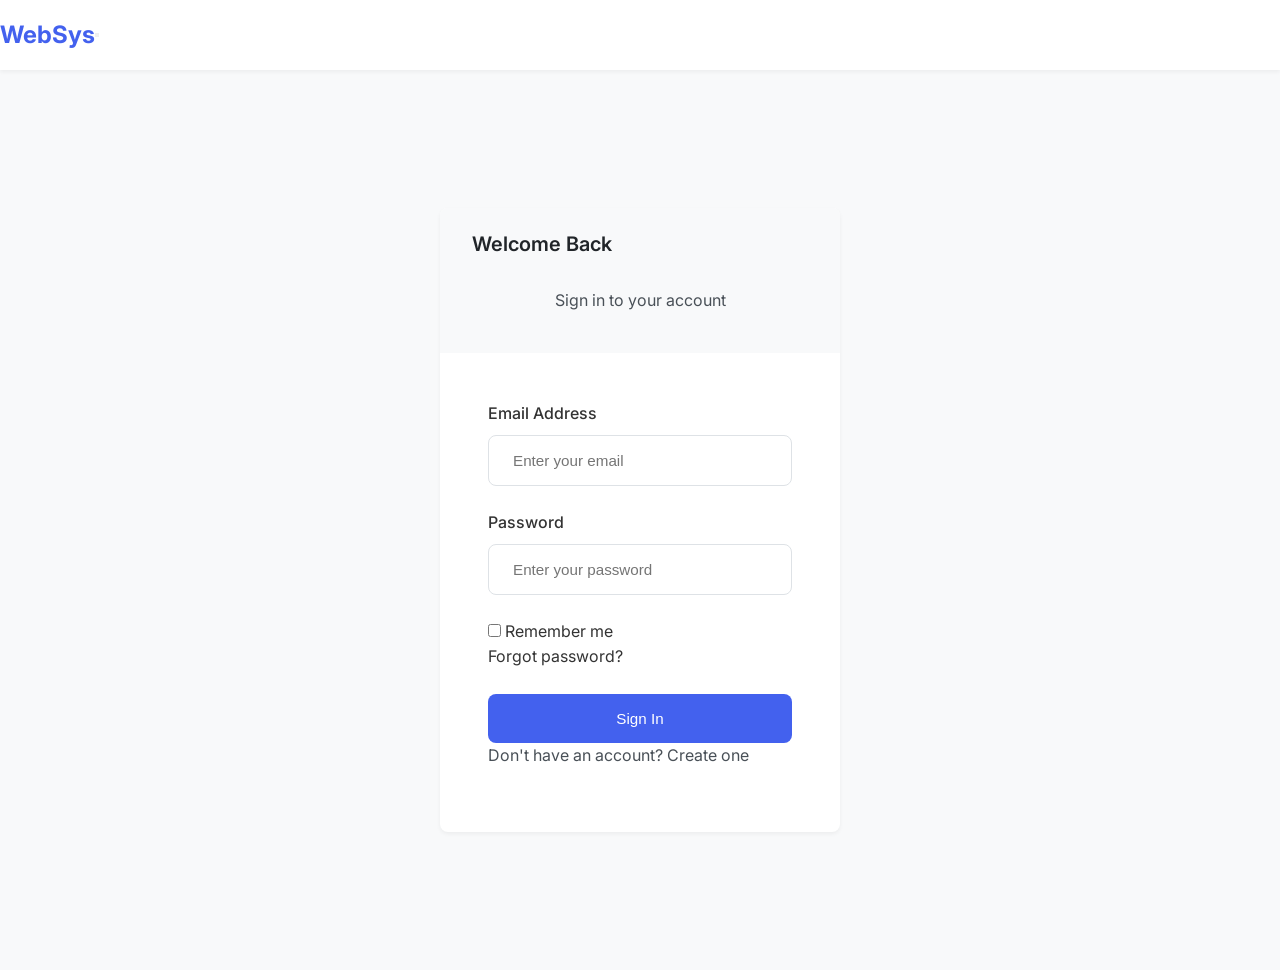
<file: login.html>
<!DOCTYPE html>
<html lang="en">
<head>
    <meta charset="UTF-8">
    <meta name="viewport" content="width=device-width, initial-scale=1.0">
    <title>Login - WebSys</title>
    <link rel="stylesheet" href="assets/css/style.css">
    <link href="https://fonts.googleapis.com/css2?family=Inter:wght@300;400;500;600;700&display=swap" rel="stylesheet">
</head>
<body>
    <!-- Top Header (minimal for auth pages) -->
    <header class="main-header auth-header">
        <div class="header-container">
            <div class="logo">
                <span class="logo-text">WebSys</span>
            </div>
        </div>
    </header>

    <div class="auth-container">
        <div class="card auth-card">
            <div class="card-header">
                <h2>Welcome Back</h2>
                <p>Sign in to your account</p>
            </div>
            <div class="card-body">
                <form>
                    <div class="form-group">
                        <label for="email" class="form-label">Email Address</label>
                        <input type="email" id="email" class="form-control" placeholder="Enter your email" required>
                    </div>
                    <div class="form-group">
                        <label for="password" class="form-label">Password</label>
                        <input type="password" id="password" class="form-control" placeholder="Enter your password" required>
                    </div>
                    <div class="form-group">
                        <div class="form-check">
                            <input type="checkbox" id="remember" class="form-check-input">
                            <label for="remember" class="form-check-label">Remember me</label>
                        </div>
                        <a href="#" class="forgot-password">Forgot password?</a>
                    </div>
                    <button type="submit" class="btn btn-primary w-100">Sign In</button>
                </form>
                <div class="auth-footer">
                    <p>Don't have an account? <a href="register.html">Create one</a></p>
                </div>
            </div>
        </div>
    </div>

    <script src="assets/js/main.js"></script>
</body>
</html>
</file>
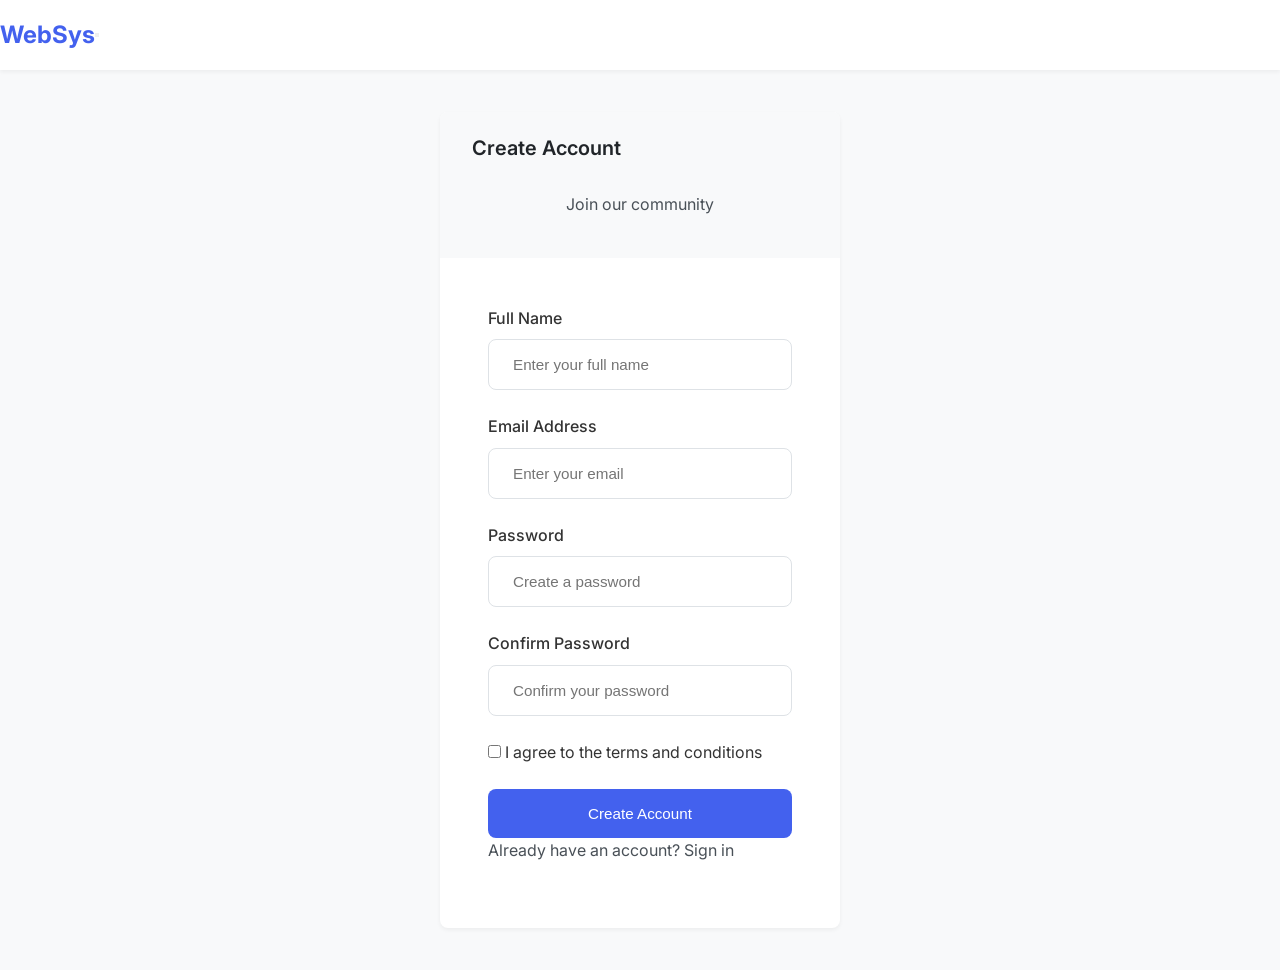
<file: register.html>
<!DOCTYPE html>
<html lang="en">
<head>
    <meta charset="UTF-8">
    <meta name="viewport" content="width=device-width, initial-scale=1.0">
    <title>Register - WebSys</title>
    <link rel="stylesheet" href="assets/css/style.css">
    <link href="https://fonts.googleapis.com/css2?family=Inter:wght@300;400;500;600;700&display=swap" rel="stylesheet">
</head>
<body>
    <!-- Top Header (minimal for auth pages) -->
    <header class="main-header auth-header">
        <div class="header-container">
            <div class="logo">
                <span class="logo-text">WebSys</span>
            </div>
        </div>
    </header>

    <div class="auth-container">
        <div class="card auth-card">
            <div class="card-header">
                <h2>Create Account</h2>
                <p>Join our community</p>
            </div>
            <div class="card-body">
                <form>
                    <div class="form-group">
                        <label for="fullname" class="form-label">Full Name</label>
                        <input type="text" id="fullname" class="form-control" placeholder="Enter your full name" required>
                    </div>
                    <div class="form-group">
                        <label for="email" class="form-label">Email Address</label>
                        <input type="email" id="email" class="form-control" placeholder="Enter your email" required>
                    </div>
                    <div class="form-group">
                        <label for="password" class="form-label">Password</label>
                        <input type="password" id="password" class="form-control" placeholder="Create a password" required>
                    </div>
                    <div class="form-group">
                        <label for="confirm_password" class="form-label">Confirm Password</label>
                        <input type="password" id="confirm_password" class="form-control" placeholder="Confirm your password" required>
                    </div>
                    <div class="form-group">
                        <div class="form-check">
                            <input type="checkbox" id="agree" class="form-check-input" required>
                            <label for="agree" class="form-check-label">I agree to the terms and conditions</label>
                        </div>
                    </div>
                    <button type="submit" class="btn btn-primary w-100">Create Account</button>
                </form>
                <div class="auth-footer">
                    <p>Already have an account? <a href="login.html">Sign in</a></p>
                </div>
            </div>
        </div>
    </div>

    <script src="assets/js/main.js"></script>
</body>
</html>
</file>
<file: assets/css/style.css>
/* 
   Design System for WebSys
   Modern, polished dashboard UI with enhanced color usage
*/

/* ===== Reset & Base ===== */
* {
  margin: 0;
  padding: 0;
  box-sizing: border-box;
}

html {
  font-size: 16px;
  scroll-behavior: smooth;
}

body {
  font-family: 'Inter', -apple-system, BlinkMacSystemFont, 'Segoe UI', Roboto, Oxygen, Ubuntu, Cantarell, 'Open Sans', 'Helvetica Neue', sans-serif;
  line-height: 1.6;
  color: #333;
  background-color: #f8f9fa;
  overflow-x: hidden;
}

a {
  text-decoration: none;
  color: inherit;
}

ul {
  list-style: none;
}

img {
  max-width: 100%;
  height: auto;
}

/* ===== Color Variables ===== */
:root {
  /* Primary Colors */
  --primary: #4361ee;
  --primary-dark: #3a56d4;
  --primary-light: #6c8bfb;
  
  /* Secondary/Accent */
  --secondary: #3f37c9;
  --accent: #4cc9f0;
  
  /* Neutrals */
  --white: #ffffff;
  --gray-50: #f8f9fa;
  --gray-100: #f1f3f5;
  --gray-200: #e9ecef;
  --gray-300: #dee2e6;
  --gray-400: #ced4da;
  --gray-500: #adb5bd;
  --gray-600: #6c757d;
  --gray-700: #495057;
  --gray-800: #343a40;
  --gray-900: #212529;
  
  /* Semantic Colors */
  --success: #4cc9f0;
  --warning: #f8961e;
  --danger: #f72585;
  --info: #4cc9f0;
  
  /* Shadows */
  --shadow-sm: 0 2px 4px rgba(0,0,0,0.05);
  --shadow: 0 4px 12px rgba(0,0,0,0.08);
  --shadow-lg: 0 8px 24px rgba(0,0,0,0.12);
  
  /* Border Radius */
  --radius-sm: 4px;
  --radius: 8px;
  --radius-lg: 12px;
  
  /* Transitions */
  --transition-fast: 0.15s ease;
  --transition: 0.3s ease;
  --transition-slow: 0.5s ease;
  
  /* Spacing */
  --spacing-xs: 0.5rem;
  --spacing-sm: 1rem;
  --spacing-md: 1.5rem;
  --spacing-lg: 2rem;
  --spacing-xl: 3rem;
}

/* ===== Typography ===== */
h1, h2, h3, h4, h5, h6 {
  font-weight: 600;
  line-height: 1.2;
  margin-bottom: var(--spacing-sm);
}

h1 { font-size: 2.25rem; }
h2 { font-size: 1.75rem; }
h3 { font-size: 1.5rem; }
h4 { font-size: 1.25rem; }
h5 { font-size: 1.125rem; }
h6 { font-size: 1rem; }

p {
  margin-bottom: var(--spacing-sm);
  color: var(--gray-700);
}

.text-muted {
  color: var(--gray-600);
}

.text-success { color: var(--success); }
.text-warning { color: var(--warning); }
.text-danger { color: var(--danger); }
.text-info { color: var(--info); }

.font-weight-bold { font-weight: 700; }
.font-weight-medium { font-weight: 500; }

/* ===== Layout Containers ===== */
.container {
  width: 100%;
  max-width: 1400px;
  margin: 0 auto;
  padding: 0 var(--spacing-md);
}

.main-header {
  background: var(--white);
  box-shadow: var(--shadow-sm);
  position: sticky;
  top: 0;
  z-index: 1000;
  height: 70px;
  display: flex;
  align-items: center;
}

.header-container {
  display: flex;
  justify-content: space-between;
  align-items: center;
  height: 100%;
}

.logo {
  display: flex;
  align-items: center;
  gap: var(--spacing-xs);
}

.logo-text {
  font-size: 1.5rem;
  font-weight: 700;
  color: var(--primary);
}

.header-actions {
  display: flex;
  align-items: center;
  gap: var(--spacing-md);
}

.search-bar {
  position: relative;
  width: 250px;
}

.search-bar input {
  width: 100%;
  padding: var(--spacing-xs) var(--spacing-sm);
  padding-right: 2.5rem;
  border: 1px solid var(--gray-300);
  border-radius: var(--radius);
  font-size: 0.95rem;
  transition: var(--transition);
}

.search-bar input:focus {
  outline: none;
  border-color: var(--primary);
  box-shadow: 0 0 0 3px rgba(67, 97, 238, 0.15);
}

.search-bar button {
  position: absolute;
  right: 0;
  top: 0;
  height: 100%;
  width: 2.5rem;
  background: none;
  border: none;
  color: var(--gray-500);
  cursor: pointer;
  display: flex;
  align-items: center;
  justify-content: center;
}

.search-bar button:hover {
  color: var(--primary);
}

.user-profile {
  display: flex;
  align-items: center;
  gap: var(--spacing-sm);
  cursor: pointer;
}

.user-profile img {
  width: 40px;
  height: 40px;
  border-radius: 50%;
  object-fit: cover;
  border: 2px solid var(--gray-200);
}

.username {
  font-weight: 500;
  color: var(--gray-800);
}

/* Sidebar */
.sidebar {
  width: 280px;
  background: var(--white);
  border-right: 1px solid var(--gray-200);
  height: calc(100vh - 70px);
  position: fixed;
  left: 0;
  top: 70px;
  z-index: 900;
  display: flex;
  flex-direction: column;
}

.sidebar-header {
  padding: var(--spacing-lg) var(--spacing-md);
  border-bottom: 1px solid var(--gray-200);
  background: linear-gradient(to right, var(--primary), var(--secondary));
}

.sidebar-header h3 {
  margin: 0;
  font-size: 1.25rem;
  color: var(--white);
}

.sidebar-nav ul {
  padding: 0;
  margin: 0;
}

.sidebar-nav li {
  border-top: 1px solid var(--gray-100);
}

.sidebar-nav .nav-item {
  display: flex;
  align-items: center;
  padding: var(--spacing-sm) var(--spacing-md);
  color: var(--gray-700);
  font-weight: 500;
  transition: var(--transition);
}

.sidebar-nav .nav-item:hover {
  background-color: var(--gray-50);
  color: var(--primary);
}

.sidebar-nav .nav-item.active {
  background-color: var(--secondary);
  color: var(--white);
}

.sidebar-nav .nav-item.active .nav-icon {
  color: var(--white);
}

.nav-icon {
  margin-right: var(--spacing-sm);
  font-size: 1.1rem;
  width: 20px;
  text-align: center;
  display: inline-block;
  color: var(--gray-600);
  transition: var(--transition);
}

/* Main Content */
.main-content {
  margin-left: 280px;
  margin-top: 70px;
  padding: var(--spacing-lg);
  min-height: calc(100vh - 70px);
  background-color: var(--gray-50);
}

/* Welcome Section */
.welcome-section {
  margin-bottom: var(--spacing-lg);
}

.welcome-section h1 {
  font-size: 2rem;
  margin-bottom: var(--spacing-xs);
  color: var(--gray-900);
}

.welcome-text {
  font-size: 1.1rem;
  color: var(--gray-600);
  margin-bottom: var(--spacing-md);
  max-width: 500px;
}

.welcome-actions {
  display: flex;
  gap: var(--spacing-sm);
  flex-wrap: wrap;
}

/* Statistics Section */
.stats-section {
  margin-bottom: var(--spacing-lg);
}

.stats-grid {
  display: grid;
  grid-template-columns: repeat(auto-fit, minmax(220px, 1fr));
  gap: var(--spacing-md);
}

.stat-card {
  background: var(--white);
  border-radius: var(--radius);
  padding: var(--spacing-md);
  box-shadow: var(--shadow-sm);
  transition: var(--transition);
  display: flex;
  align-items: center;
  gap: var(--spacing-sm);
}

.stat-card:hover {
  transform: translateY(-2px);
  box-shadow: var(--shadow);
}

.stat-icon {
  width: 48px;
  height: 48px;
  border-radius: var(--radius-sm);
  display: flex;
  align-items: center;
  justify-content: center;
}

.stat-icon .icon {
  font-size: 1.5rem;
}

/* Individual stat card colors */
.stats-grid .stat-card:nth-child(1) {
  /* Projects - Primary */
}
.stats-grid .stat-card:nth-child(1) .stat-icon {
  background: rgba(67, 97, 238, 0.1);
}
.stats-grid .stat-card:nth-child(1) .stat-icon .icon {
  color: var(--primary);
}
.stats-grid .stat-card:nth-child(1) .stat-value {
  color: var(--primary);
}

.stats-grid .stat-card:nth-child(2) {
  /* Tasks Completed - Success */
}
.stats-grid .stat-card:nth-child(2) .stat-icon {
  background: rgba(76, 201, 240, 0.1);
}
.stats-grid .stat-card:nth-child(2) .stat-icon .icon {
  color: var(--success);
}
.stats-grid .stat-card:nth-child(2) .stat-value {
  color: var(--success);
}

.stats-grid .stat-card:nth-child(3) {
  /* Completion Rate - Warning */
}
.stats-grid .stat-card:nth-child(3) .stat-icon {
  background: rgba(248, 150, 30, 0.1);
}
.stats-grid .stat-card:nth-child(3) .stat-icon .icon {
  color: var(--warning);
}
.stats-grid .stat-card:nth-child(3) .stat-value {
  color: var(--warning);
}

.stats-grid .stat-card:nth-child(4) {
  /* Team Members - Secondary */
}
.stats-grid .stat-card:nth-child(4) .stat-icon {
  background: rgba(63, 55, 201, 0.1);
}
.stats-grid .stat-card:nth-child(4) .stat-icon .icon {
  color: var(--secondary);
}
.stats-grid .stat-card:nth-child(4) .stat-value {
  color: var(--secondary);
}

.stat-content {
  flex: 1;
}

.stat-label {
  font-size: 0.9rem;
  color: var(--gray-600);
  margin-bottom: var(--spacing-xs);
}

.stat-value {
  font-size: 1.8rem;
  font-weight: 700;
  line-height: 1;
  margin-bottom: var(--spacing-xs);
}

.stat-trend {
  font-size: 0.85rem;
  font-weight: 500;
}

.stat-trend.positive { color: var(--success); }
.stat-trend.negative { color: var(--danger); }
.stat-trend.neutral { color: var(--gray-600); }

/* Dashboard Content */
.dashboard-content {
  display: grid;
  grid-template-columns: repeat(auto-fit, minmax(300px, 1fr));
  gap: var(--spacing-lg);
  margin-bottom: var(--spacing-lg);
}

.card {
  background: var(--white);
  border-radius: var(--radius);
  box-shadow: var(--shadow-sm);
  overflow: hidden;
  transition: var(--transition);
  height: 100%;
}

.card:hover {
  box-shadow: var(--shadow);
}

.card-header {
  padding: var(--spacing-md) var(--spacing-lg);
  border-bottom: 1px solid var(--gray-200);
  background: var(--gray-50);
}

.card-header h2 {
  margin: 0;
  font-size: 1.25rem;
  color: var(--gray-900);
  display: flex;
  align-items: center;
  gap: var(--spacing-sm);
}

.card-body {
  padding: var(--spacing-lg);
}

.activity-list {
  display: flex;
  flex-direction: column;
  gap: var(--spacing-sm);
}

.activity-item {
  display: flex;
  align-items: flex-start;
  gap: var(--spacing-sm);
  padding: var(--spacing-sm) 0;
  border-bottom: 1px solid var(--gray-100);
}

.activity-item:last-child {
  border-bottom: none;
}

.activity-icon {
  width: 40px;
  height: 40px;
  border-radius: 50%;
  display: flex;
  align-items: center;
  justify-content: center;
  flex-shrink: 0;
  font-size: 1.2rem;
}

.activity-icon.success { background: rgba(76, 201, 240, 0.1); color: var(--success); }
.activity-icon.info { background: rgba(76, 201, 240, 0.1); color: var(--info); }
.activity-icon.warning { background: rgba(248, 150, 30, 0.1); color: var(--warning); }
.activity-icon.danger { background: rgba(247, 37, 133, 0.1); color: var(--danger); }

.activity-content {
  flex: 1;
}

.activity-title {
  font-weight: 600;
  color: var(--gray-900);
  margin-bottom: var(--spacing-xs);
}

.activity-description {
  font-size: 0.9rem;
  color: var(--gray-600);
  margin-bottom: var(--spacing-xs);
}

.activity-time {
  font-size: 0.8rem;
  color: var(--gray-500);
}

/* Actions Grid */
.actions-grid {
  display: grid;
  grid-template-columns: 1fr 1fr;
  gap: var(--spacing-sm);
}

.action-card {
  background: var(--white);
  border-radius: var(--radius);
  padding: var(--spacing-md);
  box-shadow: var(--shadow-sm);
  transition: var(--transition);
  display: flex;
  align-items: center;
  gap: var(--spacing-sm);
  text-decoration: none;
  border: 1px solid transparent;
}

.action-card:hover {
  transform: translateY(-2px);
  box-shadow: var(--shadow);
  border-color: var(--primary);
}

.action-icon {
  width: 44px;
  height: 44px;
  background: var(--gray-100);
  border-radius: var(--radius-sm);
  display: flex;
  align-items: center;
  justify-content: center;
  flex-shrink: 0;
}

.action-icon .icon {
  font-size: 1.5rem;
  color: var(--primary);
}

.action-card:hover .action-icon {
  background: rgba(67, 97, 238, 0.1);
}

.action-content {
  flex: 1;
}

.action-content h3 {
  margin: 0 0 var(--spacing-xs) 0;
  font-size: 1.1rem;
  color: var(--gray-900);
}

.action-content p {
  margin: 0;
  font-size: 0.9rem;
  color: var(--gray-600);
  line-height: 1.4;
}

.action-arrow {
  font-size: 1.2rem;
  color: var(--gray-400);
  transition: var(--transition);
}

.action-card:hover .action-arrow {
  color: var(--primary);
  transform: translateX(4px);
}

/* Buttons */
.btn {
  display: inline-block;
  padding: var(--spacing-sm) var(--spacing-lg);
  font-weight: 500;
  text-align: center;
  border: none;
  border-radius: var(--radius);
  cursor: pointer;
  transition: var(--transition);
  font-size: 0.95rem;
}

.btn-primary {
  background: var(--primary);
  color: var(--white);
}

.btn-primary:hover {
  background: var(--primary-dark);
}

.btn-outline {
  background: transparent;
  border: 2px solid var(--primary);
  color: var(--primary);
}

.btn-outline:hover {
  background: var(--primary);
  color: var(--white);
}

/* Responsive Design */
@media (max-width: 1024px) {
  .sidebar {
    width: 240px;
  }
  
  .main-content {
    margin-left: 240px;
  }
  
  .logo-text {
    font-size: 1.25rem;
  }
}

@media (max-width: 768px) {
  .sidebar {
    width: 0;
    transform: translateX(-100%);
    transition: transform var(--transition-slow);
  }
  
  .sidebar.open {
    width: 240px;
    transform: translateX(0);
  }
  
  .main-content {
    margin-left: 0;
  }
  
  .main-header {
    justify-content: space-between;
  }
  
  .header-actions {
    gap: var(--spacing-sm);
  }
  
  .search-bar {
    width: 200px;
  }
  
  .welcome-section h1 {
    font-size: 1.75rem;
  }
  
  .stats-grid {
    grid-template-columns: 1fr;
  }
  
  .dashboard-content,
  .actions-grid {
    grid-template-columns: 1fr;
  }
  
  .user-profile span {
    display: none;
  }
  
  .user-profile img {
    width: 35px;
    height: 35px;
  }
}

/* Animations */
@keyframes fadeIn {
  from { opacity: 0; transform: translateY(10px); }
  to { opacity: 1; transform: translateY(0); }
}

.fade-in {
  animation: fadeIn 0.5s ease forwards;
}

@keyframes pulse {
  0% { transform: scale(1); }
  50% { transform: scale(1.05); }
  100% { transform: scale(1); }
}

.pulse {
  animation: pulse 2s infinite;
}

/* Focus Styles */
*:focus-visible {
  outline: 2px solid var(--primary);
  outline-offset: 2px;
}

/* Miscellaneous */
.row {
  display: flex;
  flex-wrap: wrap;
  margin: -var(--spacing-sm);
}

.col-md-8 {
  flex: 0 0 66.6667%;
  max-width: 66.6667%;
  padding: var(--spacing-sm);
}

.col-md-4 {
  flex: 0 0 33.3333%;
  max-width: 33.3333%;
  padding: var(--spacing-sm);
}

@media (max-width: 768px) {
  .col-md-8,
  .col-md-4 {
    flex: 0 0 100%;
    max-width: 100%;
  }
}

/* Alert Styles */
.alert {
  padding: var(--spacing-sm) var(--spacing-lg);
  margin-bottom: var(--spacing-md);
  border-radius: var(--radius);
  border-left: 4px solid;
}

.alert-success {
  background-color: rgba(76, 201, 240, 0.1);
  border-color: var(--success);
  color: var(--success);
}

.alert-info {
  background-color: rgba(76, 201, 240, 0.1);
  border-color: var(--info);
  color: var(--info);
}

.alert-warning {
  background-color: rgba(248, 150, 30, 0.1);
  border-color: var(--warning);
  color: var(--warning);
}

.alert-danger {
  background-color: rgba(247, 37, 133, 0.1);
  border-color: var(--danger);
  color: var(--danger);
}

/* Badge Styles */
.badge {
  display: inline-block;
  padding: var(--spacing-xs) var(--spacing-sm);
  font-size: 0.85rem;
  font-weight: 600;
  border-radius: var(--radius-sm);
}

.badge-success {
  background-color: rgba(76, 201, 240, 0.1);
  color: var(--success);
}

.badge-info {
  background-color: rgba(76, 201, 240, 0.1);
  color: var(--info);
}

.badge-warning {
  background-color: rgba(248, 150, 30, 0.1);
  color: var(--warning);
}

.badge-danger {
  background-color: rgba(247, 37, 133, 0.1);
  color: var(--danger);
}

/* Table Styles */
.table {
  width: 100%;
  border-collapse: collapse;
}

.table th,
.table td {
  padding: var(--spacing-sm) var(--spacing-md);
  text-align: left;
  border-bottom: 1px solid var(--gray-200);
}

.table th {
  background-color: var(--gray-50);
  font-weight: 600;
}

.table tbody tr:hover {
  background-color: var(--gray-50);
}

/* Form Styles */
.form-group {
  margin-bottom: var(--spacing-md);
}

.form-label {
  display: block;
  margin-bottom: var(--spacing-xs);
  font-weight: 500;
}

.form-control {
  width: 100%;
  padding: var(--spacing-sm) var(--spacing-md);
  border: 1px solid var(--gray-300);
  border-radius: var(--radius);
  font-size: 0.95rem;
  transition: var(--transition);
}

.form-control:focus {
  outline: none;
  border-color: var(--primary);
  box-shadow: 0 0 0 3px rgba(67, 97, 238, 0.15);
}

.form-control.is-invalid {
  border-color: var(--danger);
}

.form-control.is-valid {
  border-color: var(--success);
}

.invalid-feedback {
  display: block;
  margin-top: var(--spacing-xs);
  font-size: 0.875rem;
  color: var(--danger);
}

/* Loading State */
.loading {
  display: flex;
  flex-direction: column;
  align-items: center;
  justify-content: center;
  padding: var(--spacing-xl);
}

.loading-spinner {
  width: 40px;
  height: 40px;
  border: 4px solid var(--gray-300);
  border-top-color: var(--primary);
  border-radius: 50%;
  animation: spin 1s ease-in-out infinite;
  margin-bottom: var(--spacing-md);
}

@keyframes spin {
  to { transform: rotate(360deg); }
}

/* Empty State */
.empty-state {
  text-align: center;
  padding: var(--spacing-xl) var(--spacing-md);
  color: var(--gray-600);
}

.empty-state-icon {
  font-size: 5rem;
  margin-bottom: var(--spacing-lg);
  color: var(--gray-300);
}

.empty-state h2 {
  margin-bottom: var(--spacing-md);
}

.empty-state p {
  margin-bottom: var(--spacing-lg);
}

/* Profile Page Specific Styles */
.profile-header {
  display: flex;
  justify-content: space-between;
  align-items: center;
  margin-bottom: var(--spacing-lg);
}

.profile-header h2 {
  margin: 0;
}

.profile-info {
  display: grid;
  grid-template-columns: repeat(auto-fill, minmax(250px, 1fr));
  gap: var(--spacing-md);
}

.profile-item {
  background: var(--white);
  border-radius: var(--radius);
  box-shadow: var(--shadow-sm);
  padding: var(--spacing-lg);
}

.profile-item h3 {
  margin-top: 0;
  color: var(--gray-600);
}

.profile-item p {
  font-size: 1.25rem;
  font-weight: 600;
  color: var(--dark-color);
}

.stats-grid {
  display: grid;
  grid-template-columns: repeat(auto-fill, minmax(200px, 1fr));
  gap: var(--spacing-md);
}

.stat-item {
  background: var(--white);
  border-radius: var(--radius);
  box-shadow: var(--shadow-sm);
  padding: var(--spacing-lg);
  text-align: center;
}

.stat-item h3 {
  font-size: 2rem;
  margin-bottom: var(--spacing-xs);
  color: var(--primary);
}

.stat-item p {
  color: var(--gray-600);
  margin: 0;
}

/* Detail Page */
.detail-header {
  display: flex;
  justify-content: space-between;
  align-items: center;
  margin-bottom: var(--spacing-lg);
}

.detail-header h2 {
  margin: 0;
}

.detail-view {
  background: var(--white);
  border-radius: var(--radius);
  box-shadow: var(--shadow-sm);
  padding: var(--spacing-lg);
  margin-bottom: var(--spacing-lg);
}

.detail-view h3 {
  margin-top: 0;
}

.info-item {
  display: flex;
  justify-content: space-between;
  margin-bottom: var(--spacing-sm);
  padding: var(--spacing-xs) 0;
  border-bottom: 1px solid var(--gray-200);
}

.info-item:last-child {
  border-bottom: none;
}

.info-label {
  font-weight: 600;
  color: var(--gray-600);
}

.info-value {
  font-weight: 500;
}

/* Auth Pages */
.auth-container {
  display: flex;
  justify-content: center;
  align-items: center;
  min-height: 100vh;
  background-color: var(--gray-50);
  padding: var(--spacing-md);
}

.auth-card {
  width: 100%;
  max-width: 400px;
}

.auth-card .card-header {
  text-align: center;
  border-bottom: none;
}

.auth-card .card-body {
  padding: var(--spacing-xl);
}

.auth-card h2 {
  text-align: center;
  margin-bottom: var(--spacing-lg);
}

.auth-card .form-group {
  margin-bottom: var(--spacing-md);
}

.auth-card .btn {
  width: 100%;
  padding: var(--spacing-sm);
}

/* Footer */
.footer {
  text-align: center;
  padding: var(--spacing-md) 0;
  background-color: var(--gray-100);
  font-size: 0.875rem;
  color: var(--gray-600);
}

/* Hero Section (for landing page) */
.hero {
  background: linear-gradient(135deg, var(--primary), var(--secondary));
  color: var(--white);
  padding: var(--spacing-xxl) 0;
  text-align: center;
}

.hero h1 {
  font-size: 3rem;
  margin-bottom: var(--spacing-md);
}

.hero p {
  font-size: 1.25rem;
  margin-bottom: var(--spacing-lg);
  opacity: 0.9;
}

/* Features Section */
.features {
  padding: var(--spacing-xl) 0;
  background-color: var(--gray-50);
}

.features h2 {
  text-align: center;
  margin-bottom: var(--spacing-lg);
}

.cards {
  display: grid;
  grid-template-columns: repeat(auto-fill, minmax(280px, 1fr));
  gap: var(--spacing-lg);
}

/* Print Styles */
@media print {
  body { background: var(--white); color: var(--gray-900); }
  .main-header, .sidebar { display: none; }
  .main-content { margin: 0; padding: 0; }
}
</file>
